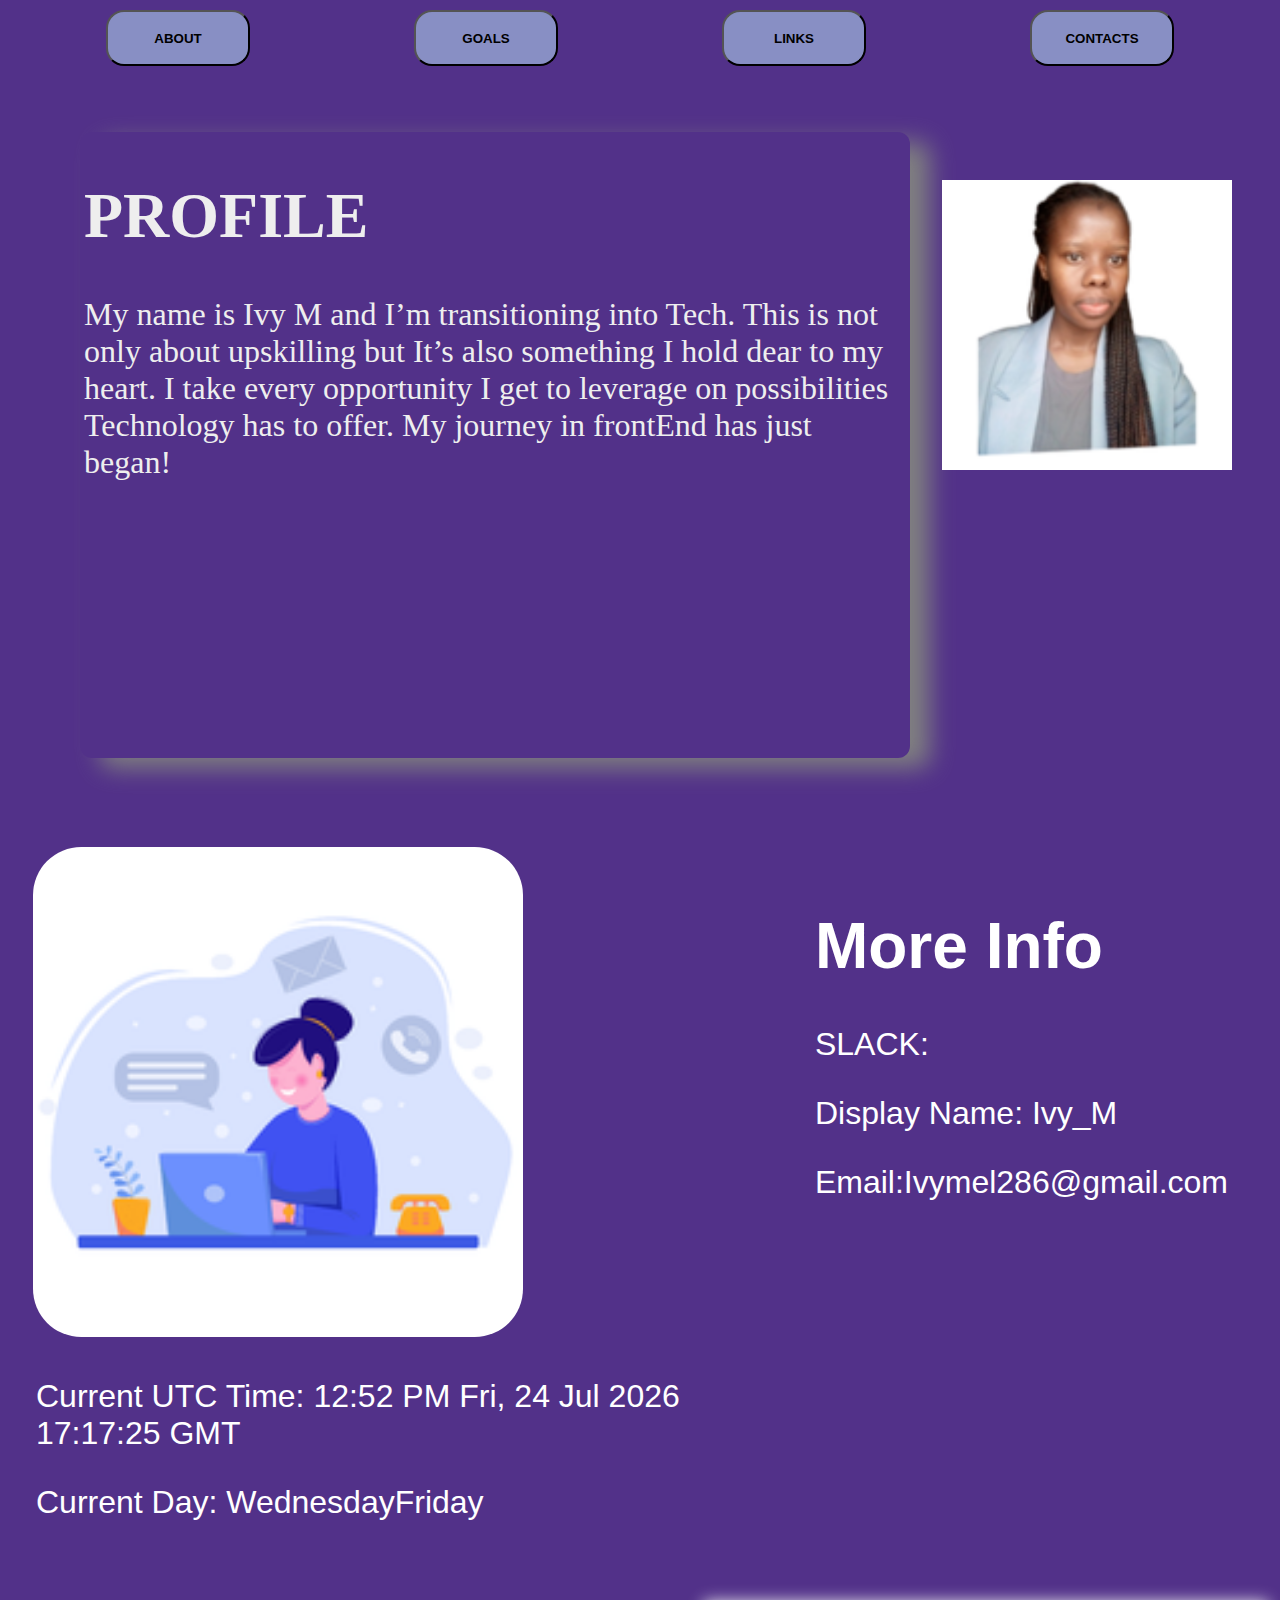
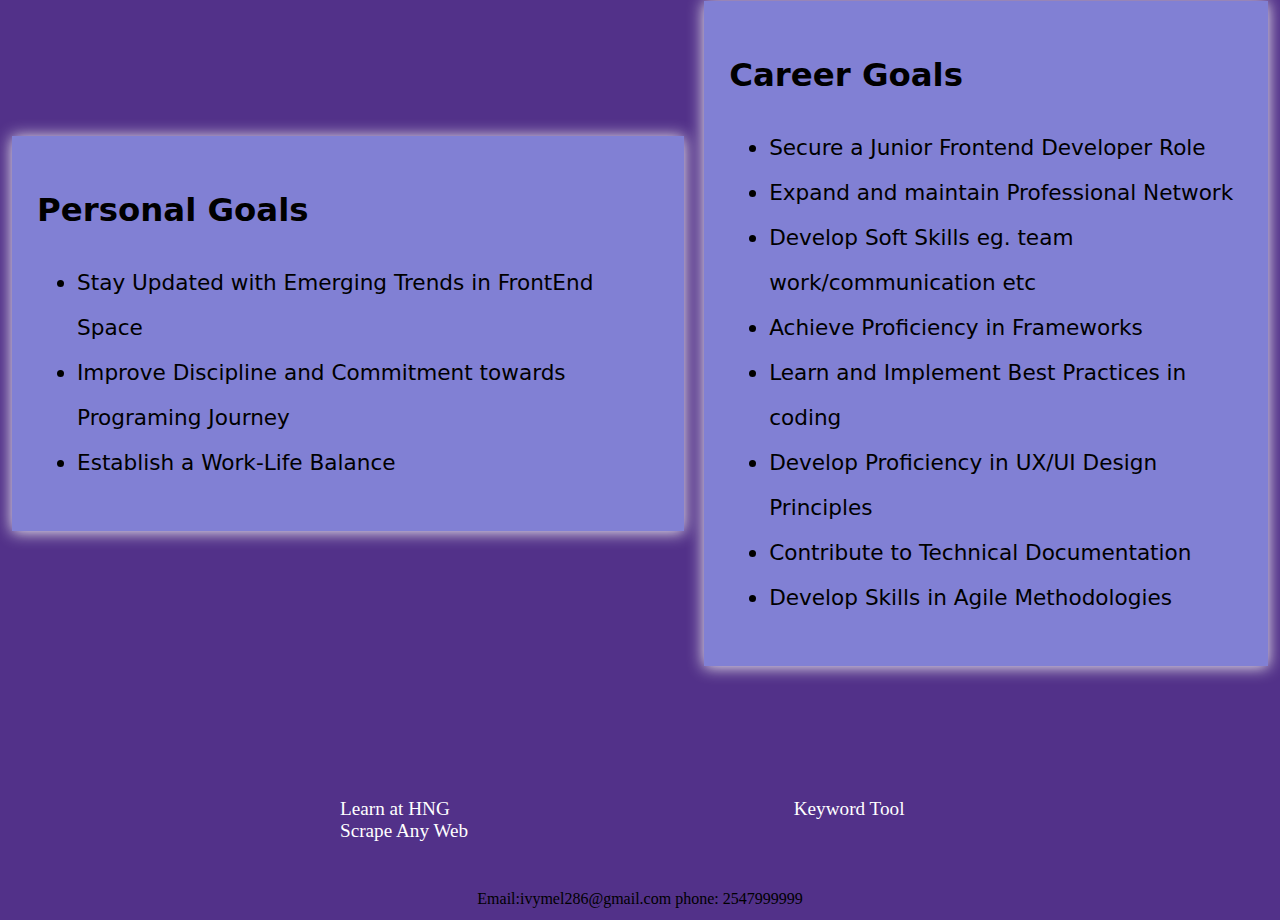
<file: Index.html>
<!DOCTYPE html>
<html lang="en">
<head>
    <meta charset="UTF-8">
    <meta name="viewport" content="width=device-width, initial-scale=1.0">
    <title>Personal Website</title>
    <link rel="icon" type="image/png" sizes="192x192"  href="/android-icon-192x192.png">
    <link rel="stylesheet" href="style.css">
</head>
<body>
    <nav>
        <div class="btns">
            <div><button><a href="#section1">ABOUT</a></button></div>
            <div><button><a href="#section2">GOALS</a></button></div>
            <div><button><a href="#section3">LINKS</a></button></div>
            <div><button><a href="#section4">CONTACTS</a></button>
            </div>
        </div>
    </nav>

      <div class="profile">

        <div class="bio" id="section1">
            <p>
                <h1>PROFILE</h1>

                My name is Ivy M and I’m transitioning into Tech. This is not only about upskilling but It’s also something I hold dear to my heart. I take every opportunity I get to leverage on possibilities Technology has to offer. My journey in frontEnd has just began!   
            </p>
        
        </div>

        <div class="prof">
            <img src="Assets/android-icon-144x144.png" alt="Slack Profile Picture" data-testid="slackProfilePicture">
        </div>


      </div>

      <div class="more-info" >
       <div class="ctr1">
        <img class="vector"   src="Assets/android-icon-192x192.png" alt="Vector Image">

        <div class="time-info">
            <p>Current UTC Time: 12:52 PM <span data-testid="currentTimeUTC" id="currentTimeUTC"></span></p>
            <p>Current Day: Wednesday<span data-testid="currentDay" id="currentDay"></span></p>
        </div>
       </div>

       <div class="slack">
        <h1>More Info</h1>
            SLACK:
            <p data-testid="slackDisplayName">Display Name: Ivy_M</p>
            <p data-testid="slackEmail">Email:Ivymel286@gmail.com</p>
       </div>
      </div>

      <div class="goals" id="section2">
        <section class="personal">
        <h2>Personal Goals</h2>
        <ul>
          <li>Stay Updated with Emerging Trends in FrontEnd Space</li>
          <li>Improve Discipline and Commitment towards Programing Journey</li>
          <li>Establish a Work-Life Balance</li>
         
        </ul>
        </section >

        <section class=career>

        <h2>Career Goals</h2>
        <ul>
          <li>Secure a Junior Frontend Developer Role</li>
          <li>Expand and maintain Professional Network</li>
          <li>Develop Soft Skills eg. team work/communication etc</li>
          <li>Achieve Proficiency in Frameworks</li>
          <li>Learn and Implement Best Practices in coding</li>
          <li>Develop Proficiency in UX/UI Design Principles</li>
          <li>Contribute to Technical Documentation</li>
          <li>Develop Skills in Agile Methodologies</li>
        </ul>
        </section>

      </div>

      <div class="links" id="section3">
        <a href="https://hng.tech/learn" data-testid="hngLink">Learn at HNG</a>
        <a href="https://keyword.dog" data-testid="keywordLink">Keyword Tool</a>
        <a href="https://scrapeanyweb.site" data-testid="scrapeanywebLink">Scrape Any Web</a>
    </div>


      <div class="contacts" id="section4">
        Email:ivymel286@gmail.com
        phone: 2547999999

    </div>
   
    <script src="script.js"></script>
    
</body>
</html>
</file>
<file: style.css>
body{
    margin: 0;
    padding: 0;
    box-sizing: border-box;
    background-color:#523189;
    display: flex;
    flex-direction: column;
    justify-content: center;
    align-items: center;  
}



.btns{
    display: flex;
    flex-direction:row;
    color: black;
  
}

 button{
    background-color: #888FC4;
    display: flex;
    flex-direction:column;
    align-items: center;
    justify-content: center;
    margin-left: 82px;
    margin-right: 82px;
    margin-top: 10px;
    width: 144px;
    height: 56px;
    border-radius: 18px;
    

 }
 button >a {
    text-decoration: none;
    color: black;
    font-weight: bolder;
    
 }

 .profile{
    display: flex;
    margin: 24px;
    margin-top: 34px;
 }

 .bio{
    justify-content: center;
    align-items: center;
    margin:2rem;
    height: 618px;
    width: 822px;
    border: 0px solid gray ;
    border-radius: 12px;
    box-shadow: 20px 10px 25px grey;
    font-size: 2rem;
    padding: 4px;
    color: #eee;
    
 }

 .prof {
    border-radius:50%;
    width: 290px; 
    height: 590px; 
    margin-top: 80px;
   

}

.prof >img{
    width:100% ;
   
}


.more-info{
    display: flex;
    flex-direction:row;
    justify-content: center;
    margin:2rem;

}


.vector{
    border-radius: 10%;
    width: 490px; 
    height: auto; 
    border:1px solid #523189;
    


}

 .time-info{
  font-family: 'Franklin Gothic Medium', 'Arial Narrow', Arial, sans-serif;
  color: white;
  font-size: 2rem;
  padding: 4px;

 }

 .slack{
    color: white;
    font-family: 'Franklin Gothic Medium', 'Arial Narrow', Arial, sans-serif;
    font-size: 2rem;
    padding: 4px;
    margin:1rem ;

 }



 .goals{
    display: flex;
    align-items: center;
    justify-content: center;
    font-size: large;
    padding: 2px;
    
    
 }

 .personal, .career{
    border: 1px solid transparent ;
    box-shadow:0px 1px 15px whitesmoke;
    line-height: 45px;
    padding: 24px;
    margin: 10px;
    background-color: #8180D4;
    font-size: larger;
    font-family:system-ui, -apple-system, BlinkMacSystemFont, 'Segoe UI', Roboto, Oxygen, Ubuntu, Cantarell, 'Open Sans', 'Helvetica Neue', sans-serif;
 }

 .links a {
    display: inline;
    flex-direction: column;
    color: white;
    font-size: larger;
    text-decoration: none;
    margin-left: 340px;
    
   
}

.links{
    width: 100vw;
    height: 80px;
    margin-top: 120px;
    

}
 .contacts{
    display: flex;
    flex-direction: column;
    color: black;
    font-size: bolder;
    padding: 12px;
 }

/* Media Query for Responsiveness */
@media (max-width: 768px) {
    body {
        padding: 10px;
    }

    .profile {
        margin: 1rem;
        width: 100%;
        padding: 15px;
        flex-direction: column; 
    }

    .personal,
    .career {
        width: 70%;
        padding: 15px;
    }

    .links {
        flex-direction: column; 
        align-items: center;
        height: auto; 
        padding: 10px 0;
    }

    .links a {
        display: block;
        margin: 5px 0;
    }
}
</file>
